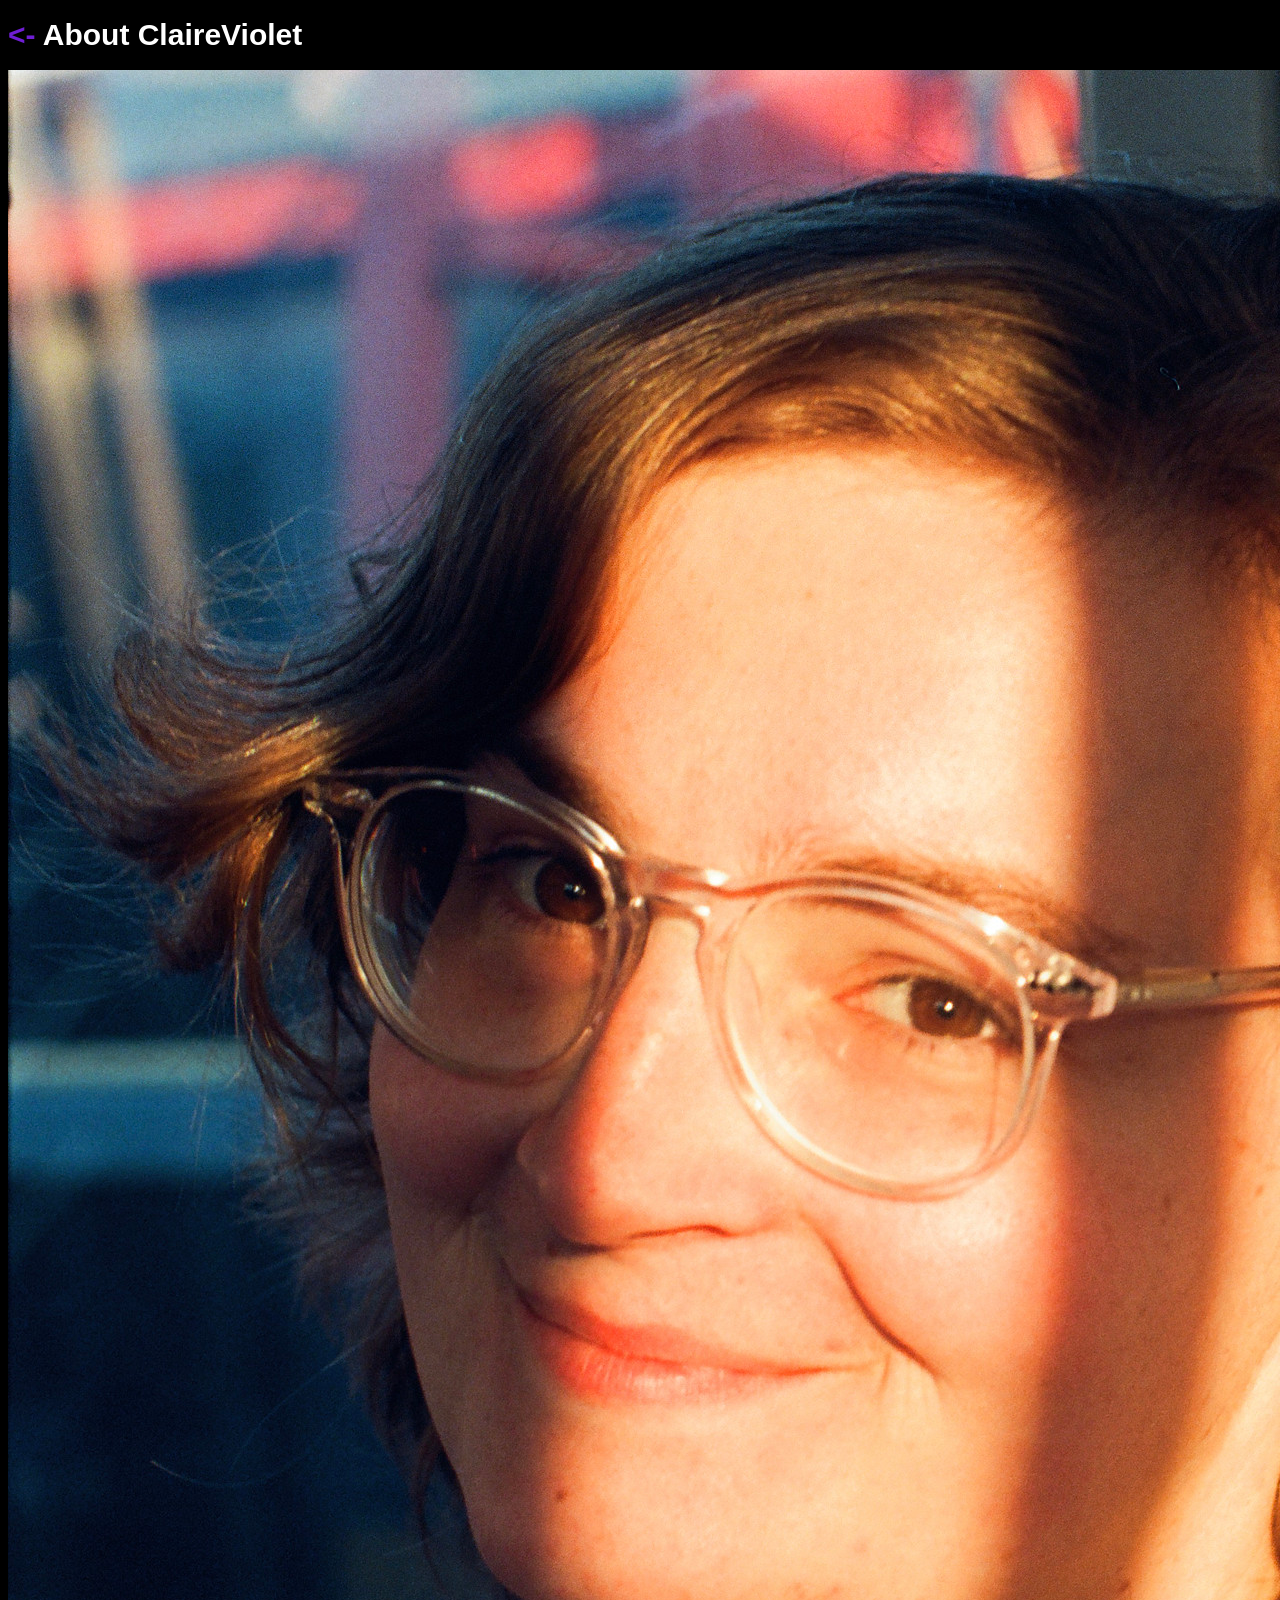
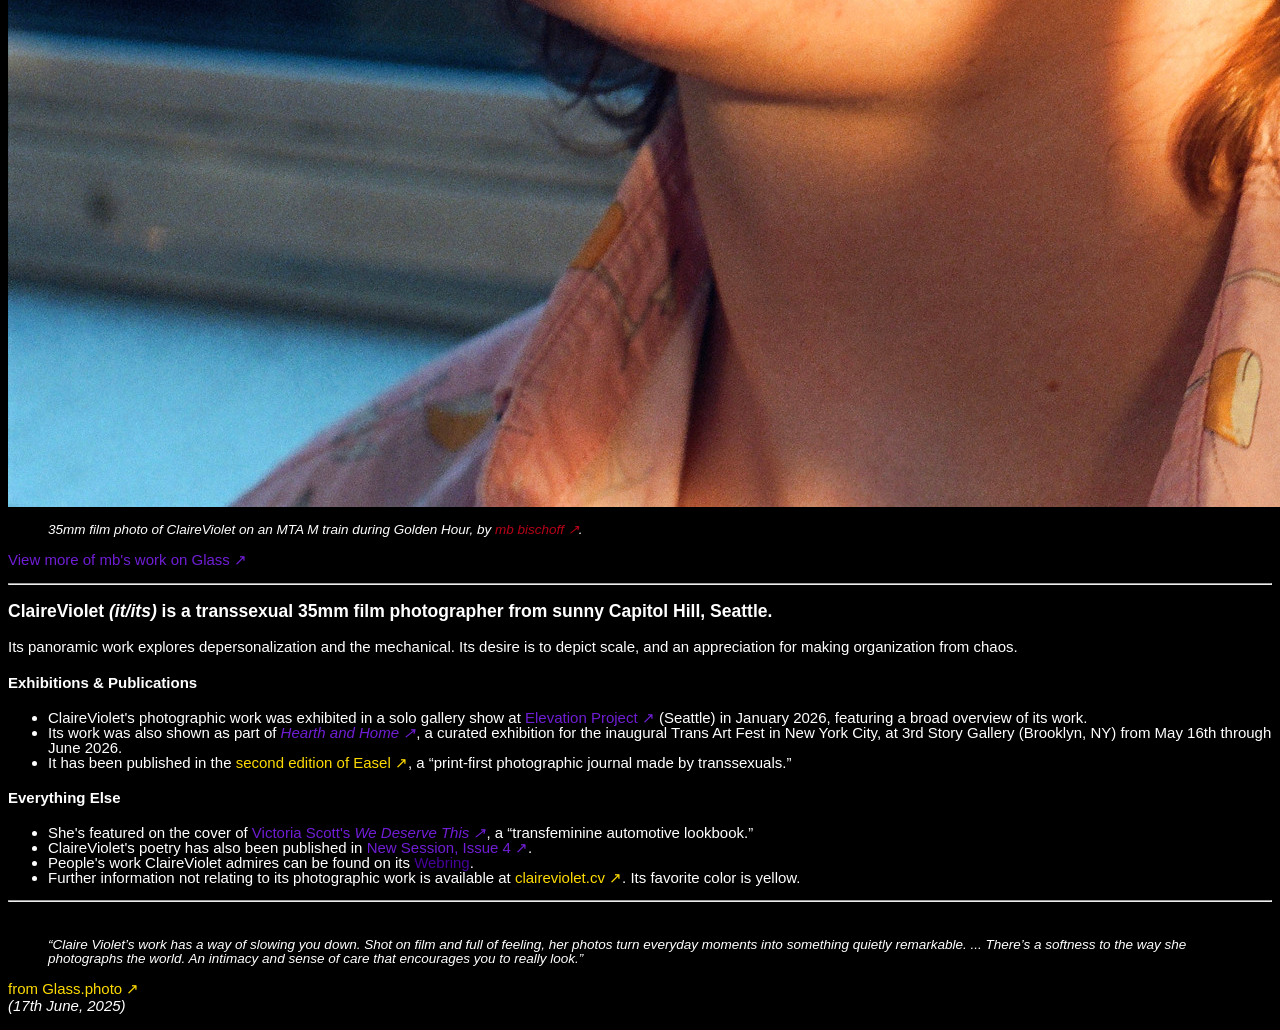
<file: about.html>
<!DOCTYPE html>

<html lang="en-US">
  <head>
    <meta charset="utf-8" />
    <meta name="viewport" content="width=device-width, initial-scale=1" />
    <!--INFO-->
    <title>ClaireViolet</title>
    <meta name="author" content="ClaireViolet" />
    <meta
      name="description"
      content="ClaireViolet (it/its) is a 35mm film photographer from Seattle."
    />
    <meta
      name="keywords"
      content="Claire Violet, Violet, Ultra Violet, Claire Ultra Violet, Seattle, film photographer, photographer, panorama, panoramic, ultrawide, 35mm film, hasselblad x-pan, nikon f, ultraviolet, UV, ultra violet, industrial photography, transit photography, ultraviolet.photo"
    />
    <!--SOCIAL-->
    <meta name="twitter:card" content="summary" />
    <meta name="twitter:site" content="@assert_h" />
    <meta name="twitter:creator" content="@assert_h" />
    <link rel="me" href="https://tacobelllabs.net/@108" />
    <!--SEMIOTICS-->
    <link rel="shortcut icon" href="/favicon.ico" />
    <link rel="icon" type="image/png" href="/icon.png" />
    <link
      rel="icon"
      type="image/png"
      sizes="32x32"
      href="/img/icon/favicon-32x32.png"
    />
    <link
      rel="icon"
      type="image/png"
      sizes="16x16"
      href="/img/icon/favicon-16x16.png"
    />
    <link rel="apple-touch-icon" href="icon.png" />
    <link
      rel="apple-touch-icon"
      sizes="180x180"
      href="/img/icon/apple-touch-icon.png"
    />
    <link
      rel="mask-icon"
      href="/img/icon/safari-pinned-tab.svg"
      color="#440099"
    />
    <!--STYLES-->
    <meta name="theme-color" content="#440099" />
    <link rel="stylesheet" href="theme.css" />
    <link rel="stylesheet" href="/css/rainbow.css" />
    <link rel="stylesheet" href="/css/people.css" />
    <!--PAGE-->
    <meta property="og:url" content="https://ultraviolet.photo/" />
    <meta property="og:image" content="photography/author/2026-winter.jpg" />
    <meta
      property="og:title"
      content="ClaireViolet is a trans 35mm film photographer from Capitol Hill, Seattle."
    />
    <meta
      property="og:description"
      content="ClaireViolet (it/its) is a transgender 35mm film photographer from Seattle."
    />
  </head>

  <body>
    <r-grid columns="3" columns-s="1" style="max-width: 1500px">
      <r-cell span="row" span-s="1">
        <h1><a href="/"><-</a> About ClaireViolet</h1>
      </r-cell>
      <r-cell span="2" span-s="1">
        <img src="photography/author/2026-spring-mb.jpg" />
      </r-cell>
      <r-cell span="1" span-s="1">
        <blockquote>
          35mm film photo of ClaireViolet on an MTA M train during Golden Hour,
          by
          <a class="mb" href="https://mbbischoff.com" target="_blank"
            >mb bischoff<span class="only-large-window">&nbsp;↗</span></a
          >.
        </blockquote>
        <p>
          <a
            href="https://glass.photo/mbbischoff/5Fgmh1XSBW6vkUhxwN1wb0"
            target="_blank"
            >View more of mb's work on Glass<span class="only-large-window"
              >&nbsp;↗</span
            ></a
          >
        </p>
        <hr class="only-small-window" />
      </r-cell>
      <r-cell span="2" span-s="1">
        <h3>
          ClaireViolet <i>(it/its)</i> is a transsexual 35mm film photographer
          from sunny Capitol Hill, Seattle.
        </h3>
        <p>
          Its panoramic work explores depersonalization and the mechanical. Its
          desire is to depict scale, and an appreciation for making organization
          from chaos.
        </p>
        <!--
        <h4>Current Projects</h4>
        <ul>
          <li>
            <i
              ><a href="/pages/projects.html#mml"
                >Maritime, Manufacturing, and Logistics</a
              ></i
            >
            focuses on logistics infrastructure and industrial land use along
            the urban west coast, especially Seattle, Washington and Oakland,
            California.
          </li>
          <li>
            Its
            <a href="/pages/projects.html#transit"
              >collection of North American transit photography</a
            >
            is ongoing. Soon it hopes to spend time photographing Chicago,
            Boston, and Washington DC.
          </li>
        </ul>
        <p>
          <a class="yellow" href="/pages/projects.html"
            >You can read more about its past and present projects here.</a
          >
        </p>
      -->
        <h4>Exhibitions & Publications</h4>
        <ul>
          <li>
            ClaireViolet's photographic work was exhibited in a solo gallery
            show at
            <a href="https://www.elevationproject.org/gallery" target="_blank"
              >Elevation Project<span class="only-large-window"
                >&nbsp;↗</span
              ></a
            >
            (Seattle) in January 2026, featuring a broad overview of its work.
          </li>
          <li>
            Its work was also shown as part of
            <a href="https://www.instagram.com/p/DWwhetRjHaO/" target="_blank"
              ><i
                >Hearth and Home<span class="only-large-window"
                  >&nbsp;↗</span
                ></i
              ></a
            >, a curated exhibition for the inaugural Trans Art Fest in New York
            City, at 3rd Story Gallery (Brooklyn, NY) from May 16th through June
            2026.
          </li>
          <li>
            It has been published in the
            <a
              class="yellow"
              href="https://www.readeasel.com/product/easel-02-digital"
              >second edition of Easel<span class="only-large-window"
                >&nbsp;↗</span
              ></a
            >, a “print-first photographic journal made by transsexuals.”
          </li>
        </ul>
        <h4>Everything Else</h4>
        <ul>
          <li>
            She's featured on the cover of
            <a
              href="https://www.carrarabooks.com/we-deserve-this"
              target="_blank"
              >Victoria Scott's
              <i
                >We Deserve This<span class="only-large-window"
                  >&nbsp;↗</span
                ></i
              ></a
            >, a “transfeminine automotive lookbook.”
          </li>
          <li>
            ClaireViolet's poetry has also been published in
            <a
              href="https://web.issue4.anewsession.com/story_index"
              target="_blank"
              >New Session, Issue 4<span class="only-large-window"
                >&nbsp;↗</span
              ></a
            >.
          </li>
          <li>
            People's work ClaireViolet admires can be found on its
            <a href="pages/webring.html"><span class="rainbow">Webring</span></a
            >.
          </li>
          <li>
            Further information not relating to its photographic work is
            available at
            <a class="yellow" href="https://claireviolet.cv/"
              >claireviolet.cv<span class="only-large-window">&nbsp;↗</span></a
            >. Its favorite color is yellow.
          </li>
        </ul>
      </r-cell>
      <r-cell span="1" span-s="1">
        <hr class="only-small-window" />
        <br class="only-small-window" />
        <blockquote>
          “Claire Violet’s work has a way of slowing you down. Shot on film and
          full of feeling, her photos turn everyday moments into something
          quietly remarkable. ... There’s a softness to the way she photographs
          the world. An intimacy and sense of care that encourages you to really
          look.”
        </blockquote>
        <p>
          <a
            href="https://glass.photo/highlights/fascinating-film-with-claire"
            class="yellow"
            target="_blank"
          >
            from Glass.photo<span class="only-large-window">&nbsp;↗</span></a
          ><br />
          <i>(17th June, 2025)</i>
        </p>
      </r-cell>
    </r-grid>
  </body>
</html>
</file>
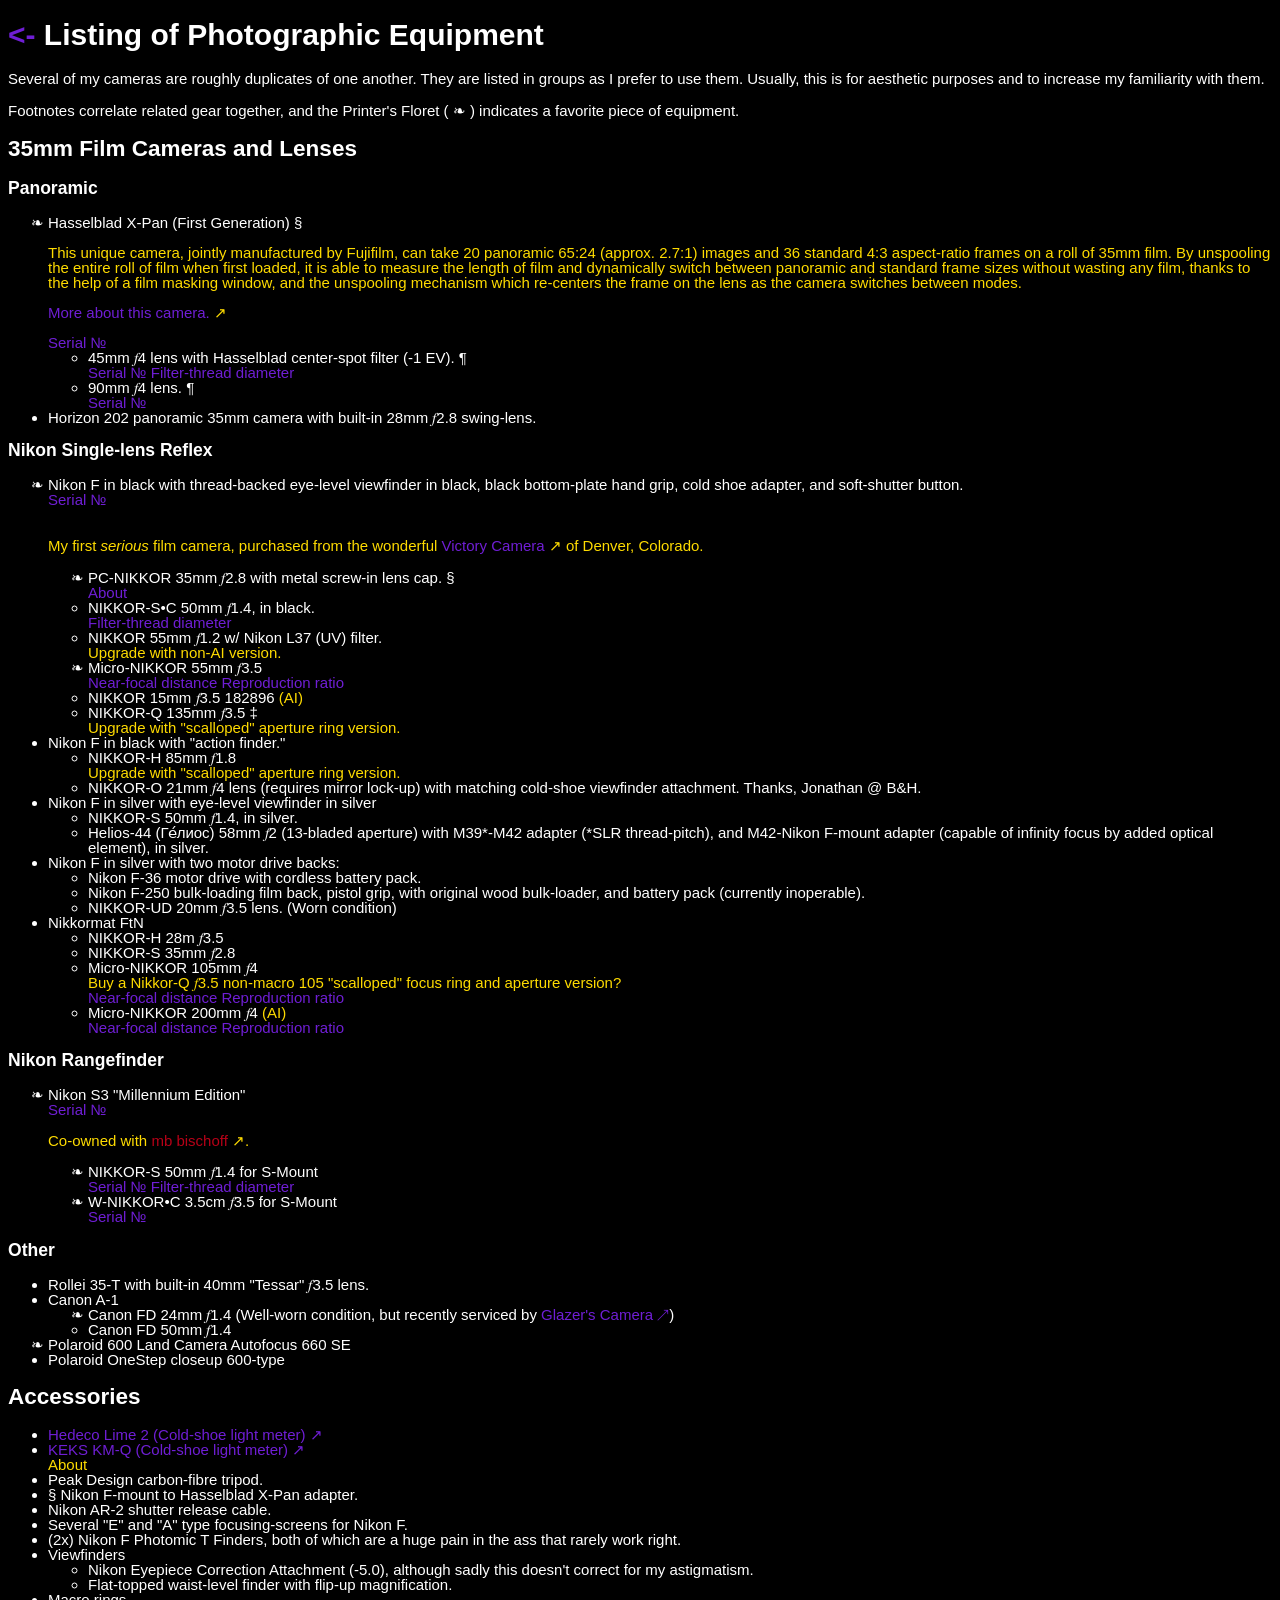
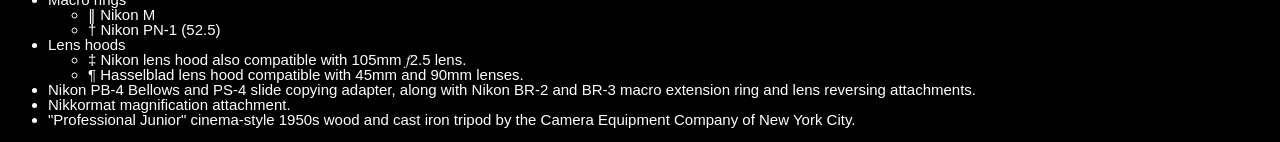
<file: pages/gear.html>
<!DOCTYPE html>

<html lang="en-US">
  <head>
    <meta charset="utf-8" />
    <meta name="viewport" content="width=device-width, initial-scale=1" />
    <!--INFO-->
    <title>uv</title>
    <meta name="author" content="ClaireViolet" />
    <meta
      name="description"
      content="ClaireViolet (it/its) is a 35mm film photographer from Seattle."
    />
    <meta
      name="keywords"
      content="Claire Violet, Violet, Ultra Violet, Claire Ultra Violet, Seattle, film photographer, photographer, panorama, panoramic, ultrawide, 35mm film, hasselblad x-pan, nikon f, ultraviolet, UV, ultra violet, industrial photography, transit photography, ultraviolet.photo"
    />
    <!--SOCIAL-->
    <meta name="twitter:card" content="summary" />
    <meta name="twitter:site" content="@assert_h" />
    <meta name="twitter:creator" content="@assert_h" />
    <link rel="me" href="https://tacobelllabs.net/@108" />
    <!--<meta name="fediverse:creator" content="@uv@xoxo.zone">-->
    <!--SEMIOTICS-->
    <link rel="shortcut icon" href="/favicon.ico" />
    <link rel="icon" type="image/png" href="/icon.png" />
    <link
      rel="icon"
      type="image/png"
      sizes="32x32"
      href="/img/icon/favicon-32x32.png"
    />
    <link
      rel="icon"
      type="image/png"
      sizes="16x16"
      href="/img/icon/favicon-16x16.png"
    />
    <link rel="apple-touch-icon" href="/icon.png" />
    <link
      rel="apple-touch-icon"
      sizes="180x180"
      href="/img/icon/apple-touch-icon.png"
    />
    <!--STYLES-->
    <meta name="theme-color" content="#440099" />
    <link rel="stylesheet" href="/theme.css" />
    <link rel="stylesheet" href="/css/people.css" />
    <!--PAGE-->
    <meta property="og:url" content="https://ultraviolet.photo/" />
    <meta property="og:image" content="gear/000045550001.jpg" />
    <meta
      property="og:title"
      content="ClaireViolet's 35mm Film Photographic Equipment List"
    />
    <meta
      property="og:description"
      content="ClaireViolet (it/its) is a transgender 35mm film photographer from Seattle."
    />
  </head>

  <!-- Footnotes: †, ‡, §, ¶ -->
  <body>
    <r-grid columns="3" columns-s="1" style="max-width: 1500px">
      <r-cell span="row" span-s="1">
        <h1><a href="/"><-</a> Listing of Photographic Equipment</h1>
        <p>
          Several of my cameras are roughly duplicates of one another. They are
          listed in groups as I prefer to use them. Usually, this is for
          aesthetic purposes and to increase my familiarity with them.
        </p>
        <p>
          Footnotes correlate related gear together, and the Printer's Floret (
          ❧ ) indicates a favorite piece of equipment.
        </p>
      </r-cell>
      <r-cell span="2" span-s="1">
        <h2>35mm Film Cameras and Lenses</h2>
        <h3 id="pano">Panoramic</h3>
        <ul>
          <li class="fav" id="xpan">
            Hasselblad X-Pan (First Generation) §<br /><br />
            <span class="yellow" id="xpan_info">
              This unique camera, jointly manufactured by Fujifilm, can take 20
              panoramic 65:24 (approx. 2.7:1) images and 36 standard 4:3
              aspect-ratio frames on a roll of 35mm film. By unspooling the
              entire roll of film when first loaded, it is able to measure the
              length of film and dynamically switch between panoramic and
              standard frame sizes without wasting any film, thanks to the help
              of a film masking window, and the unspooling mechanism which
              re-centers the frame on the lens as the camera switches between
              modes.<br /><br />
              <a
                href="
              https://buttondown.com/ultraviolet/archive/2025-reflection-part-2/"
                target="_blank"
                >More about this camera.<span class="only-large-window"
                  >&nbsp;↗</span
                ></a
              ><br /><br />
            </span>
            <details>
              <summary>Serial №</summary>
              11SH26065
            </details>
          </li>
          <ul>
            <li>
              45mm 𝑓4 lens with Hasselblad center-spot filter (-1 EV). ¶<br />
              <details>
                <summary>Serial №</summary>
                8YSH26068
              </details>
              <details>
                <summary>Filter-thread diameter</summary>
                ∅ 49mm
              </details>
            </li>
            <li>
              90mm 𝑓4 lens. ¶<br />
              <details>
                <summary>Serial №</summary>
                8ZSH17270
              </details>
            </li>
          </ul>
          <li>
            Horizon 202 panoramic 35mm camera with built-in 28mm 𝑓2.8
            swing-lens.
          </li>
        </ul>
        <h3>Nikon Single-lens Reflex</h3>
        <ul>
          <li class="fav">
            Nikon F in black with thread-backed eye-level viewfinder in black,
            black bottom-plate hand grip, cold shoe adapter, and soft-shutter
            button.<br />
            <details>
              <summary>Serial №</summary>
              7406204
            </details>
            <br /><br />
            <p class="yellow">
              My first <i>serious</i> film camera, purchased from the wonderful
              <a href="https://victorycamera.com" target="_blank"
                >Victory Camera<span class="only-large-window">&nbsp;↗</span></a
              >
              of Denver, Colorado.
            </p>
          </li>
          <ul>
            <li class="fav">
              PC-NIKKOR 35mm 𝑓2.8 with metal screw-in lens cap. §<br />
              <details>
                <summary>About</summary>
                <span class="yellow">
                  This architectural shift-lens uses a screw mechanism and a
                  manual aperture to adjust the film plane to be parallel for
                  large subjects where framing may otherwise be difficult
                  without warping the perspective. Because it needs to fully
                  cover a standard 4:3 frame even when shifted to the maximum
                  extent, the image circle is much wider than a standard lens
                  for a 35mm camera, and it can be adapted to the X-Pan's
                  panoramic format with some downsides, including a falloff
                  toward the edges of the frame, and vignetting on the left and
                  right edges of the image<a
                    href="https://glass.photo/108c/7hgB7i1DRYzEZMorML1Mvh"
                    target="_blank"
                    >¹</a
                  ><!--²³-->. The vignetting can be reduced by a slight crop of
                  the final image.
                </span>
              </details>
            </li>
            <li>
              NIKKOR-S•C 50mm 𝑓1.4, in black.<br />
              <details>
                <summary>Filter-thread diameter</summary>
                ∅ 52mm
              </details>
            </li>
            <li>
              NIKKOR 55mm 𝑓1.2 w/ Nikon L37 (UV) filter.<br />
              <span class="yellow">Upgrade with non-AI version.</span>
            </li>
            <li class="fav">
              Micro-NIKKOR 55mm 𝑓3.5<br />
              <details>
                <summary>Near-focal distance</summary>
                9½ in
              </details>
              <details>
                <summary>Reproduction ratio</summary>
                Natively 1:2, or 1:1 with macro extension-ring (Nikon M, at the
                loss of 1 EV. ‖
              </details>
            </li>
            <li>NIKKOR 15mm 𝑓3.5 182896 <span class="yellow">(AI)</span></li>
            <li>
              NIKKOR-Q 135mm 𝑓3.5 ‡
              <br /><span class="yellow"
                >Upgrade with "scalloped" aperture ring version.</span
              >
            </li>
          </ul>
          <li>Nikon F in black with "action finder."</li>
          <ul>
            <li>
              NIKKOR-H 85mm 𝑓1.8
              <br /><span class="yellow"
                >Upgrade with "scalloped" aperture ring version.</span
              >
            </li>
            <li>
              NIKKOR-O 21mm 𝑓4 lens (requires mirror lock-up) with matching
              cold-shoe viewfinder attachment. Thanks, Jonathan @ B&H.
            </li>
          </ul>

          <li>Nikon F in silver with eye-level viewfinder in silver</li>
          <ul>
            <li>NIKKOR-S 50mm 𝑓1.4, in silver.</li>
            <li>
              Helios-44 (Ге́лиос) 58mm 𝑓2 (13-bladed aperture) with M39*-M42
              adapter (*SLR thread-pitch), and M42-Nikon F-mount adapter
              (capable of infinity focus by added optical element), in silver.
            </li>
          </ul>
          <li>Nikon F in silver with two motor drive backs:</li>
          <ul>
            <li>Nikon F-36 motor drive with cordless battery pack.</li>
            <li>
              Nikon F-250 bulk-loading film back, pistol grip, with original
              wood bulk-loader, and battery pack (currently inoperable).
            </li>
            <li>NIKKOR-UD 20mm 𝑓3.5 lens. (Worn condition)</li>
          </ul>
          <li>Nikkormat FtN</li>
          <ul>
            <li>NIKKOR-H 28m 𝑓3.5</li>
            <li>NIKKOR-S 35mm 𝑓2.8</li>
            <li>
              Micro-NIKKOR 105mm 𝑓4
              <br /><span class="yellow"
                >Buy a Nikkor-Q 𝑓3.5 non-macro 105 "scalloped" focus ring and
                aperture version?</span
              ><br />
              <details>
                <summary>Near-focal distance</summary>
                1.55 ft
              </details>
              <details>
                <summary>Reproduction ratio</summary>
                Natively 1:2 or 1:1 with PN-1 macro extension-ring. †
              </details>
            </li>
            <li>
              Micro-NIKKOR 200mm 𝑓4 <span class="yellow">(AI)</span><br />
              <details>
                <summary>Near-focal distance</summary>
                2.34 ft
              </details>
              <details>
                <summary>Reproduction ratio</summary>
                Natively 1:2
              </details>
            </li>
          </ul>
        </ul>
        <h3>Nikon Rangefinder</h3>
        <ul>
          <li class="fav">
            Nikon S3 "Millennium Edition"<br />
            <details>
              <summary>Serial №</summary>
              S3 202863 – 11894126
            </details>
          </li>
          <p class="yellow">
            Co-owned with
            <a class="mb" href="https://mbbischoff.com" target="_blank"
              >mb bischoff<span class="only-large-window">&nbsp;↗</span></a
            >.
          </p>
          <ul>
            <li class="fav">
              NIKKOR-S 50mm 𝑓1.4 for S-Mount<br />
              <details>
                <summary>Serial №</summary>
                202926
              </details>
              <details>
                <summary>Filter-thread diameter</summary>
                ∅ 43mm
              </details>
            </li>
            <li class="fav">
              W-NIKKOR•C 3.5cm 𝑓3.5 for S-Mount<br />
              <details>
                <summary>Serial №</summary>
                439477
              </details>
            </li>
          </ul>
        </ul>
        <h3>Other</h3>
        <ul>
          <li>Rollei 35-T with built-in 40mm "Tessar" 𝑓3.5 lens.</li>
          <li>Canon A-1</li>
          <ul>
            <li class="fav">
              Canon FD 24mm 𝑓1.4 (Well-worn condition, but recently serviced by
              <a href="https://www.glazerscamera.com/" target="_blank"
                >Glazer's Camera<span class="only-large-window"
                  >&nbsp;↗</span
                ></a
              >)
            </li>
            <li>Canon FD 50mm 𝑓1.4</li>
          </ul>
          <li class="fav">Polaroid 600 Land Camera Autofocus 660 SE</li>
          <li>Polaroid OneStep closeup 600-type</li>
        </ul>
      </r-cell>
      <r-cell span="1" span-s="1"
        ><h2>Accessories</h2>
        <ul>
          <li>
            <a href="https://hedeco.de/#lime" target="_blank"
              >Hedeco Lime 2 (Cold-shoe light meter)<span
                class="only-large-window"
                >&nbsp;↗</span
              ></a
            >
          </li>
          <li>
            <a href="https://www.kekscameras.com/kekskmq.html#/" target="_blank"
              >KEKS KM-Q (Cold-shoe light meter)<span class="only-large-window"
                >&nbsp;↗</span
              ></a
            ><br />
            <details>
              <summary class="yellow">About</summary>
              While the Hedeco Lime is my preferred light meter, I use this one
              with my Nikon F action finder, which blocks the focus wheel of the
              Hedeco.
            </details>
          </li>
          <li>Peak Design carbon-fibre tripod.</li>
          <li>§ Nikon F-mount to Hasselblad X-Pan adapter.</li>
          <li>Nikon AR-2 shutter release cable.</li>
          <li>Several "E" and "A" type focusing-screens for Nikon F.</li>
          <li>
            (2x) Nikon F Photomic T Finders, both of which are a huge pain in
            the ass that rarely work right.
          </li>
          <li>Viewfinders</li>
          <ul>
            <li>
              Nikon Eyepiece Correction Attachment (-5.0), although sadly this
              doesn't correct for my astigmatism.
            </li>
            <li>Flat-topped waist-level finder with flip-up magnification.</li>
          </ul>
          <li>Macro rings</li>
          <ul>
            <li>‖ Nikon M</li>
            <li>† Nikon PN-1 (52.5)</li>
          </ul>
          <li>Lens hoods</li>
          <ul>
            <li>‡ Nikon lens hood also compatible with 105mm 𝑓2.5 lens.</li>
            <li>
              ¶ Hasselblad lens hood compatible with 45mm and 90mm lenses.
            </li>
          </ul>
          <li>
            Nikon PB-4 Bellows and PS-4 slide copying adapter, along with Nikon
            BR-2 and BR-3 macro extension ring and lens reversing attachments.
          </li>
          <li>Nikkormat magnification attachment.</li>
          <li>
            "Professional Junior" cinema-style 1950s wood and cast iron tripod
            by the Camera Equipment Company of New York City.
          </li>
        </ul>
      </r-cell>
    </r-grid>
  </body>
</html>
</file>
<file: theme.css>
/* IMPORTS */
@import url("https://rsms.me/inter/inter.css");
@import url("https://rsms.me/raster/raster2.css");

/* GLOBAL DEFINITIONS */
:root {
  color-scheme: dark;
  --yellow: #fedb00;
  --violet: #440099;
  --violet-lighter: color-mix(in hsl, white 25%, var(--violet) 75%);
  color: white;
  background-color: black;
  font-size: 15px;
  font-family: "Inter", "Akzidenz-Grotesk", "Helvetica Neue", "Helvetica",
    "IBM Plex Sans", Arial, sans-serif, "Noto Sans";
  font-display: swap;
  text-wrap: pretty;
  margin: 0;
  padding: 0;
  /*cursor: url('~/cursor.png'), auto;*/
}

/* BRANDING */
.yellow,
.yellow *:not(a) {
  color: var(--yellow);
}

.violet,
.violet *:not(a) {
  color: var(--violet);
}

/* TYPOGRAPHY */
@supports (font-variation-settings: normal) {
  :root {
    font-family: "Inter var", "Akzidenz-Grotesk", "Helvetica Neue", "Helvetica",
      "IBM Plex Sans", Arial, sans-serif, "Noto Sans";
  }
}

* {
  line-height: 1em;
}

img {
  cursor: grab;
}

h1 a:hover {
  text-decoration: none;
}

p {
  line-height: 1.15em;
}

a {
  color: var(--violet-lighter);
  text-decoration: none;
  white-space: normal;

  &:hover {
    color: var(--yellow) !important;
    text-decoration: underline;
    text-decoration-style: wavy;
    text-decoration-color: var(--violet);
    text-decoration-skip-ink: auto;
  }

  &:visited {
    color: var(--violet-lighter);
  }

  &.yellow:visited {
    color: var(--yellow);
  }
}

li.fav::marker {
  content: "❧ ";
}

details,
summary {
  display: inline-flex;
  flex-flow: row wrap;
  gap: 8px;
}

summary {
  cursor: pointer;
  color: var(--violet-lighter);

  &::marker {
    display: none;
  }
}

blockquote {
  font-style: italic;
  font-size: 0.9rem;
}

/* FORMS */
button {
  background-color: var(--yellow);
  color: black;
  border: 0;
  border-radius: 10px;
  padding: 4px 8px;
}

input {
  border: 0;
  border-radius: 10px;
  padding: 6px 10px;
}

input,
button {
  &:hover {
    box-shadow: 0 0 0 2px #440099;
  }

  &:focus {
    outline: var(--yellow);
    outline-color: var(--yellow);
    box-shadow: 0 0 0 2px #fedb00;
  }
}

#emailForm {
  display: flex;
  gap: 12px;
  border-radius: 8px;
  font-weight: 500;
}

#topNav {
  display: flex;
  flex-direction: row;
  flex-wrap: wrap;
  /*justify-content: space-between;*/
  column-gap: 3em;
}

/* SPECIAL */
emoji {
  font-style: normal;
}

hr {
  background-color: white;
  -webkit-background-clip: block;
}

@media only screen and (max-width: 800px) {
  #emailForm {
    flex-direction: column;
  }
}
</file>
<file: css/rainbow.css>
span.rainbow {
  cursor: wait;
  -webkit-background-clip: text;
  -webkit-text-fill-color: transparent;
  letter-spacing: 0em;
}

/* I don't remember where I originally saw this lovely
bit of css, but it made me very happy a number of years
ago, and so here it lives on. Thank you, internet.
*/
.rainbow {
  -o-animation: rainbow 15s ease infinite;
  -webkit-animation: rainbow 15s ease infinite;
  -z-animation: rainbow 15s ease infinite;
  animation: rainbow 15s ease infinite;
  background: -moz-linear-gradient(
    0deg,
    #ff2400,
    #fedb00,
    /* PANTONE 108 C */ #fedb00,
    #e81d1d,
    #e8b71d,
    #e3e81d,
    #1de840,
    #1ddde8,
    #2b1de8,
    #dd00f3,
    #dd00f3,
    #440099,
    /* PANTONE Violet C */ #440099
  );
  background: -o-linear-gradient(
    0deg,
    #ff2400,
    #fedb00,
    #fedb00,
    #e81d1d,
    #e8b71d,
    #e3e81d,
    #1de840,
    #1ddde8,
    #2b1de8,
    #dd00f3,
    #dd00f3,
    #440099,
    #440099
  );
  background: -webkit-linear-gradient(
    0deg,
    #ff2400,
    #fedb00,
    #fedb00,
    #e81d1d,
    #e8b71d,
    #e3e81d,
    #1de840,
    #1ddde8,
    #2b1de8,
    #dd00f3,
    #dd00f3,
    #440099,
    #440099
  );
  background: linear-gradient(
    0deg,
    #ff2400,
    #fedb00,
    #fedb00,
    #e81d1d,
    #e8b71d,
    #e3e81d,
    #1de840,
    #1ddde8,
    #2b1de8,
    #dd00f3,
    #dd00f3,
    #440099,
    #440099
  );
  background: linear-gradient(
    0deg,
    #ff2400,
    #fedb00,
    #fedb00,
    #e81d1d,
    #e8b71d,
    #e3e81d,
    #1de840,
    #1ddde8,
    #2b1de8,
    #dd00f3,
    #dd00f3,
    #440099,
    #440099
  );
  background-size: 2500% 2500%;
}

/* ANIMATIONS */
@-webkit-keyframes rainbow {
  0% {
    background-position: 0% 82%;
  }
  50% {
    background-position: 100% 19%;
  }
  100% {
    background-position: 0% 82%;
  }
}

@-moz-keyframes rainbow {
  0% {
    background-position: 0% 82%;
  }
  50% {
    background-position: 100% 19%;
  }
  100% {
    background-position: 0% 82%;
  }
}

@-o-keyframes rainbow {
  0% {
    background-position: 0% 82%;
  }
  50% {
    background-position: 100% 19%;
  }
  100% {
    background-position: 0% 82%;
  }
}

@keyframes rainbow {
  0% {
    background-position: 0% 82%;
  }
  50% {
    background-position: 100% 19%;
  }
  100% {
    background-position: 0% 82%;
  }
}
</file>
<file: css/people.css>
.mb {
  color: rgb(182, 0, 23) !important;

  &:hover {
    color: white !important;
    background-color: rgb(182, 0, 23) !important;
    text-decoration-color: white !important;
  }
}
</file>
